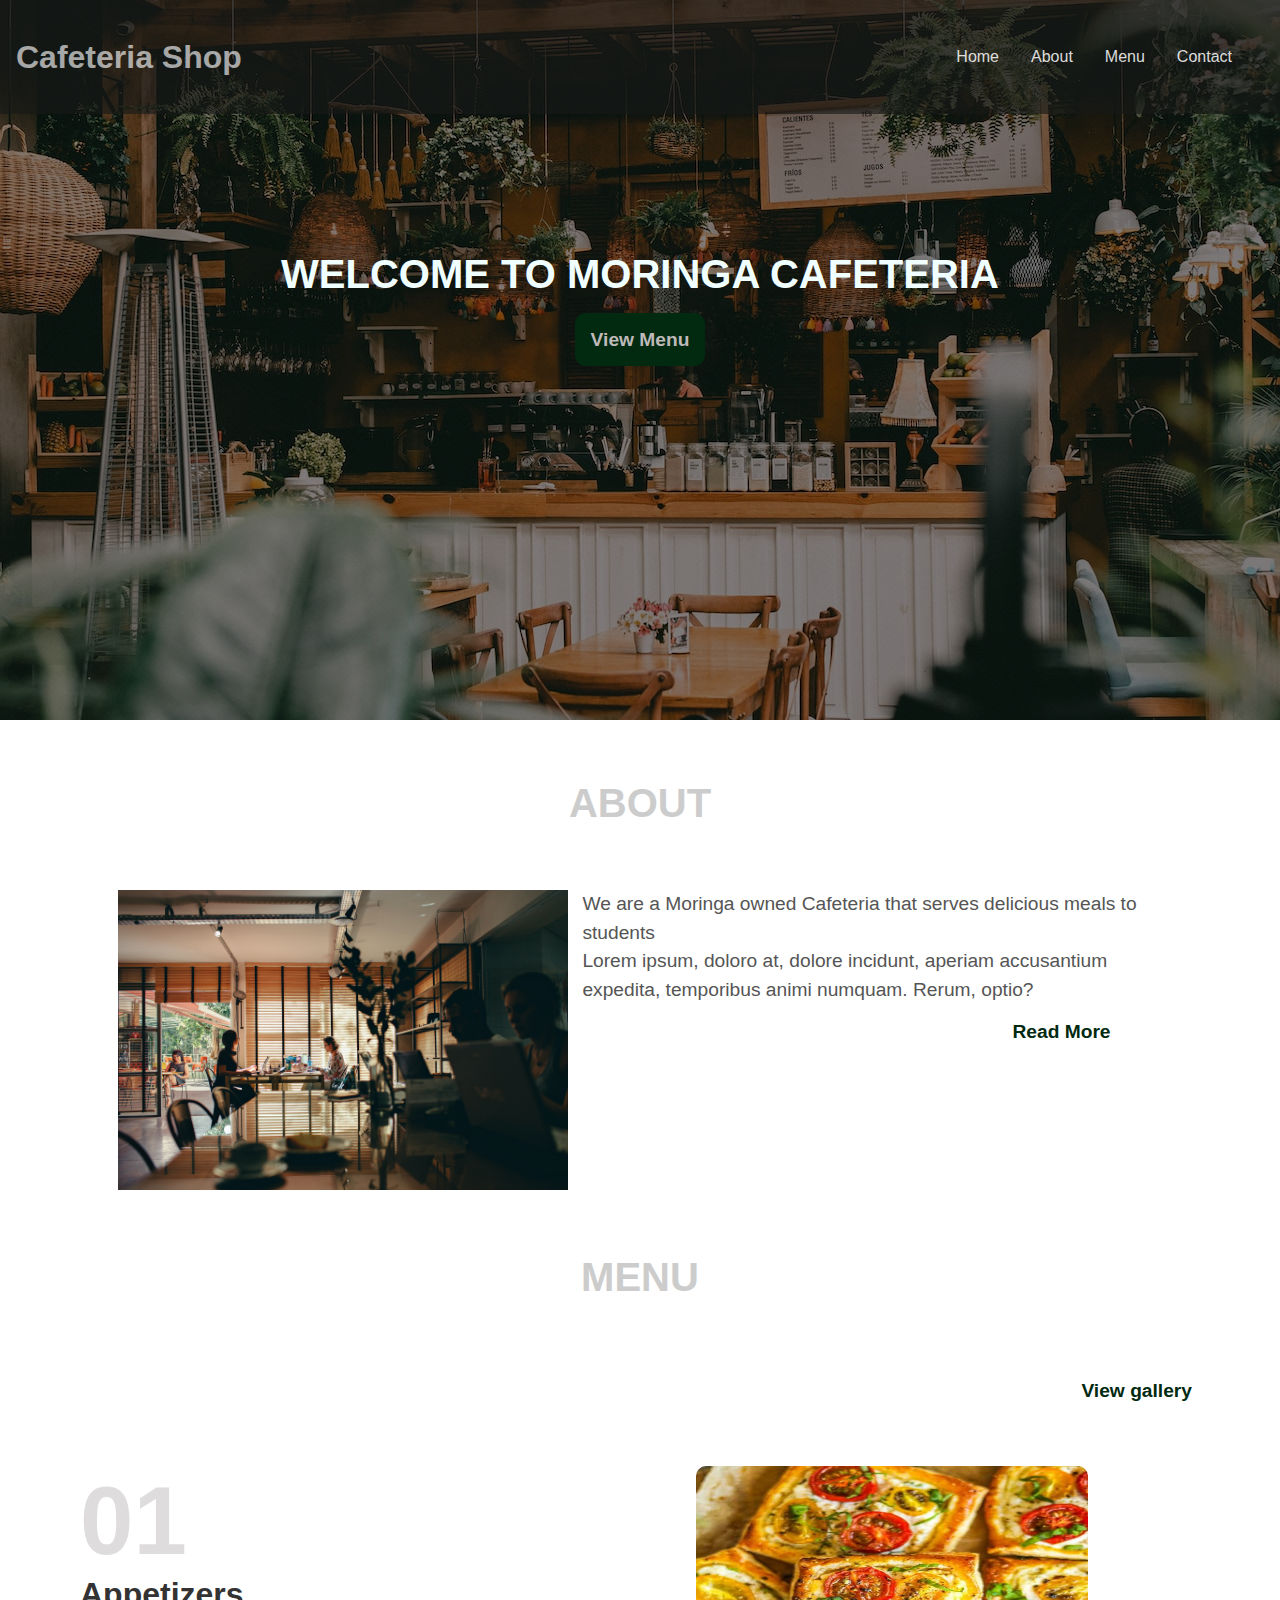
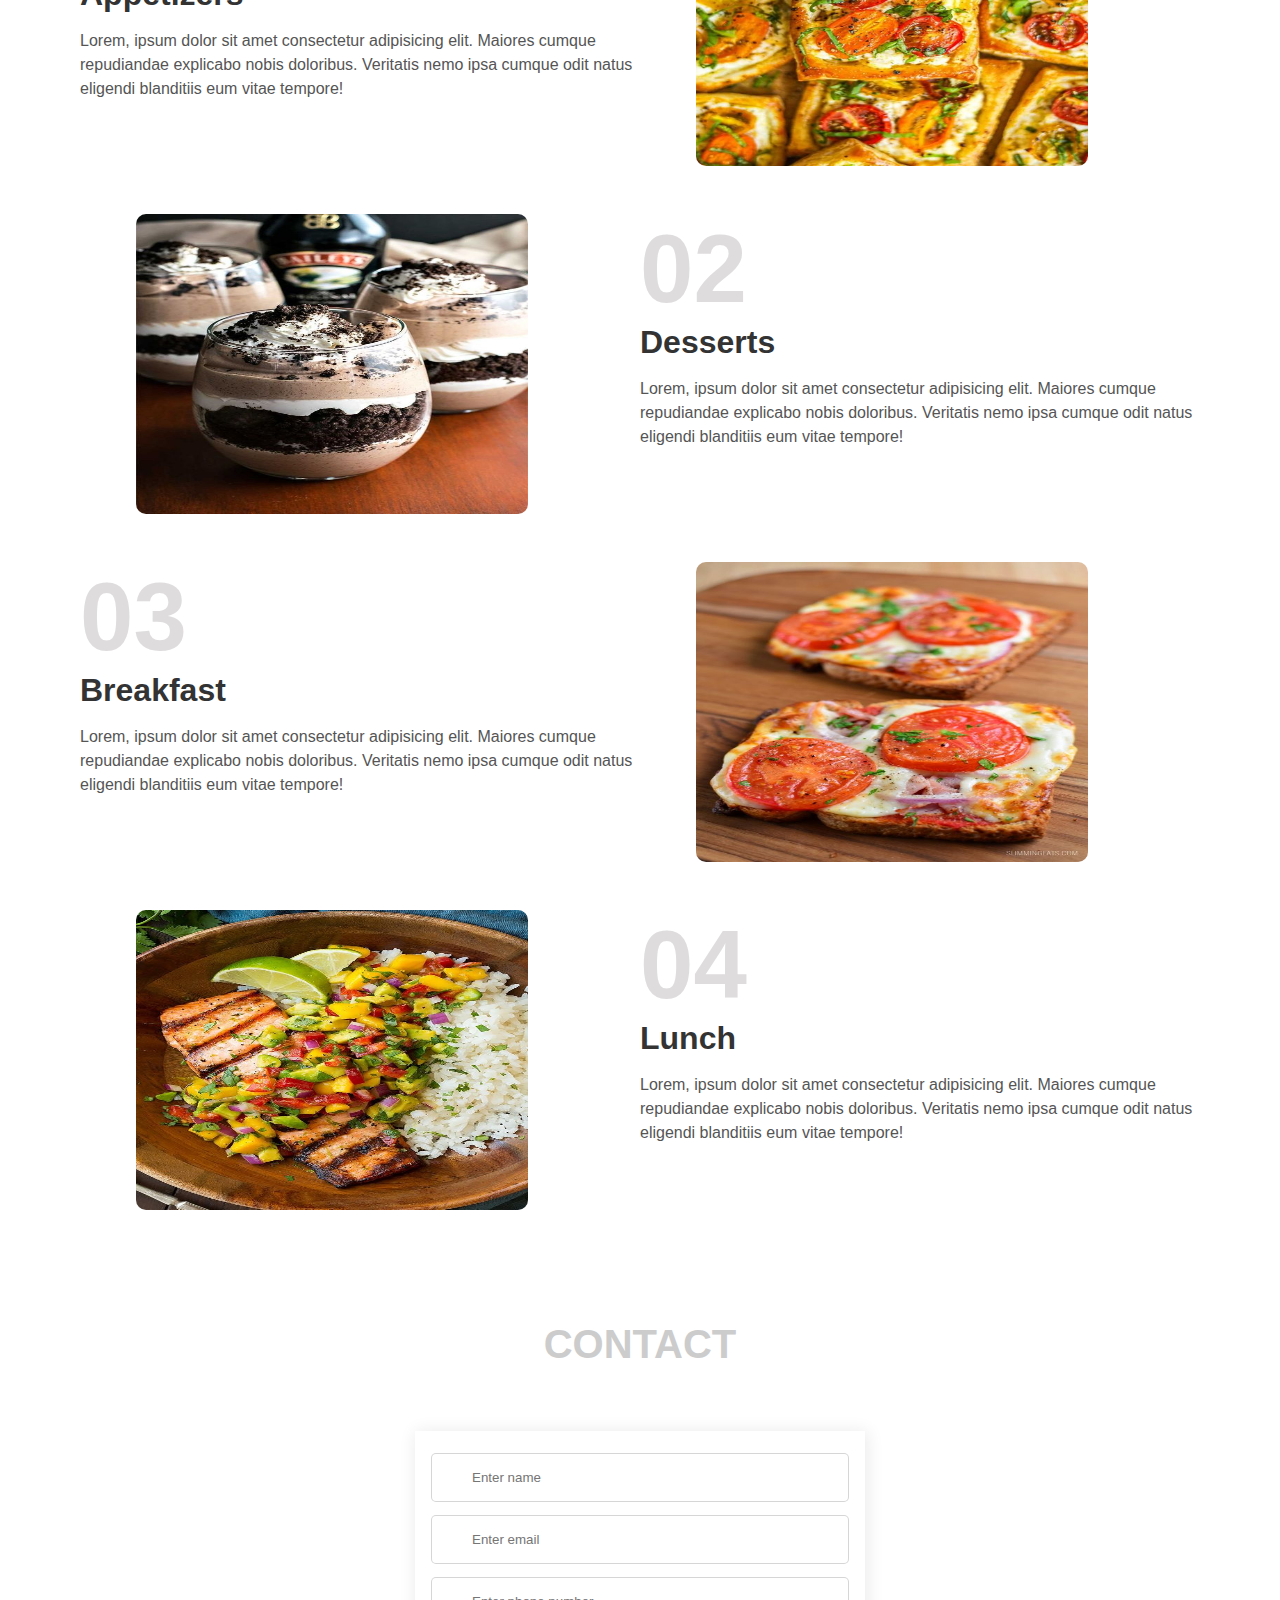
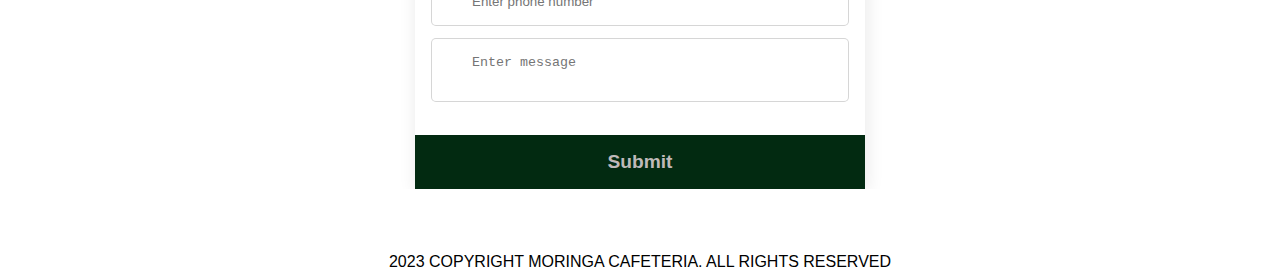
<file: index.html>
<!DOCTYPE html>
<html lang="en">
<head>
    <meta charset="UTF-8">
    <meta http-equiv="X-UA-Compatible" content="IE=edge">
    <meta name="viewport" content="width=device-width, initial-scale=1.0">
    <title>Moringa Cafeteria</title>
    <link rel="stylesheet" href="https://cdnjs.cloudflare.com/ajax/libs/font-awesome/6.4.2/css/all.min.css" integrity="sha512-z3gLpd7yknf1YoNbCzqRKc4qyor8gaKU1qmn+CShxbuBusANI9QpRohGBreCFkKxLhei6S9CQXFEbbKuqLg0DA==" crossorigin="anonymous" referrerpolicy="no-referrer" />
    <link rel="stylesheet" href="style.css">
    <link rel="stylesheet" href="main.css">
</head>

<body>
    <!-- Header section with navigation bar -->
    
    <!-- Main section with hero, about, menu, and contact sections -->
    <main>
         <!-- Hero section with welcome message, description, and button -->
        <section class="hero">
            <header>
                <div class="logo">Cafeteria Shop</div>
                <nav>
                    <ul class="navbar">
                        <li><a href="#home">Home</a></li>
                        <li><a href="#about">About</a></li>
                        <li><a href="#menu">Menu</a></li>
                        <li><a href="#contact">Contact</a></li>
                    </ul>
                </nav>
            </header>
            <div class="hero-text">
                <h1>Welcome to Moringa Cafeteria</h1>
                <a href="#menu" class="btn btn--big">View Menu</a>
            </div>
        </section>

<!-- About section with information about the restaurant -->
        <section class="about" id="about">
            <h1 class="heading">About</h1>
            <div class="about-container">
                <div class="about-brief-image">
                    <img src="img/about.jpg" alt="About image">
                </div>
                <div class="about-brief">
                    <p> We are a Moringa owned Cafeteria that serves delicious meals to students</p>
                    <p>Lorem ipsum, doloro at, dolore incidunt, aperiam accusantium expedita, temporibus animi numquam. Rerum, optio?</p>
                    <a href="about.html" class="btn btn--small">Read More <i class="fas fa-arrow-right"></i></a>
                </div>
            </div>
        </section>

        <!-- Menu section with a list of menu items -->
        <section class="menu" id="menu">
            <h1 class="heading">Menu</h1>

            <div class="menu-btn">
                <a href="gallery.html" class="btn btn--small">View gallery <i class="fas fa-arrow-circle-right"></i></a>
            </div>
            <div class="menu-grid">
                <div class="menu-box row">
                    <div class="menu-box-info column">
                        <div class="box-number">01</div>
                        <div class="box-title">Appetizers</div>
                        <div class="box-description">
                            <p>Lorem, ipsum dolor sit amet consectetur adipisicing elit. Maiores cumque repudiandae explicabo nobis doloribus. Veritatis nemo 
                                ipsa cumque odit natus eligendi blanditiis eum vitae tempore!
                            </p>
                        </div>
                    </div>
                    <div class="menu-box-image column">
                        <img src="img/appetizer.jpg" alt="Appetizers">
                    </div>
                </div>
                <div class="menu-box row">
                    <div class="menu-box-image column">
                        <img src="img/dessert.jpg" alt="dessert">
                    </div>
                    <div class="menu-box-info column">
                        <div class="box-number">02</div>
                        <div class="box-title">Desserts</div>
                        <div class="box-description">
                            <p>Lorem, ipsum dolor sit amet consectetur adipisicing elit. Maiores cumque repudiandae explicabo nobis doloribus. Veritatis nemo 
                                ipsa cumque odit natus eligendi blanditiis eum vitae tempore!
                            </p>
                        </div>
                    </div>
                </div>
                <div class="menu-box row">
                    <div class="menu-box-info column">
                        <div class="box-number">03</div>
                        <div class="box-title">Breakfast</div>
                        <div class="box-description">
                            <p>Lorem, ipsum dolor sit amet consectetur adipisicing elit. Maiores cumque repudiandae explicabo nobis doloribus. Veritatis nemo 
                                ipsa cumque odit natus eligendi blanditiis eum vitae tempore!
                            </p>
                        </div>
                    </div>
                    <div class="menu-box-image column">
                        <img src="img/breakfast.jpg" alt="Breakfast">
                    </div>
                </div>
                <div class="menu-box row">
                    <div class="menu-box-image column">
                        <img src="img/lunch.jpg" alt="Lunch">
                    </div>
                    <div class="menu-box-info column">
                        <div class="box-number">04</div>
                        <div class="box-title">Lunch</div>
                        <div class="box-description">
                            <p>Lorem, ipsum dolor sit amet consectetur adipisicing elit. Maiores cumque repudiandae explicabo nobis doloribus. Veritatis nemo 
                                ipsa cumque odit natus eligendi blanditiis eum vitae tempore!
                            </p>
                        </div>
                    </div>
                </div>
            </div>
           </section>

           <!-- Contact section with a form for customers to contact the restaurant -->
           <section class="contact"id="contact">
            <h1 class="heading">Contact</h1>
            <div class="contact-form">
                <form action="action.php" method="post">
                    <div class="form-input">
                        <div class="form-item">
                            <i class="fa fa-user" aria-hidden="true"></i>
                            <input type="text" name="name" id="name" placeholder="Enter name">
                        </div>
                        <div class="form-item">
                            <i class="fa fa-envelope" aria-hidden="true"></i>
                            <input type="email" name="email" id="email" placeholder="Enter email">
                        </div>
                        <div class="form-item">
                            <i class="fa fa-phone" aria-hidden="true"></i>
                            <input type="text" name="phone" id="phone" placeholder="Enter phone number">
                        </div>
                        <div class="form-item">
                            <i class="fa fa-comment" aria-hidden="true"></i>
                            <textarea name="message" id="message" placeholder="Enter message"></textarea>
                        </div>
                    </div>
        
                    <button class="btn" type="submit">Submit</button>
                </form>
           </section>
    </main>

    <!-- Footer section with copyright information --> 
    <footer>
        <p>2023 copyright Moringa Cafeteria. All rights reserved</p>
    </footer>

</body>
</html>
</file>
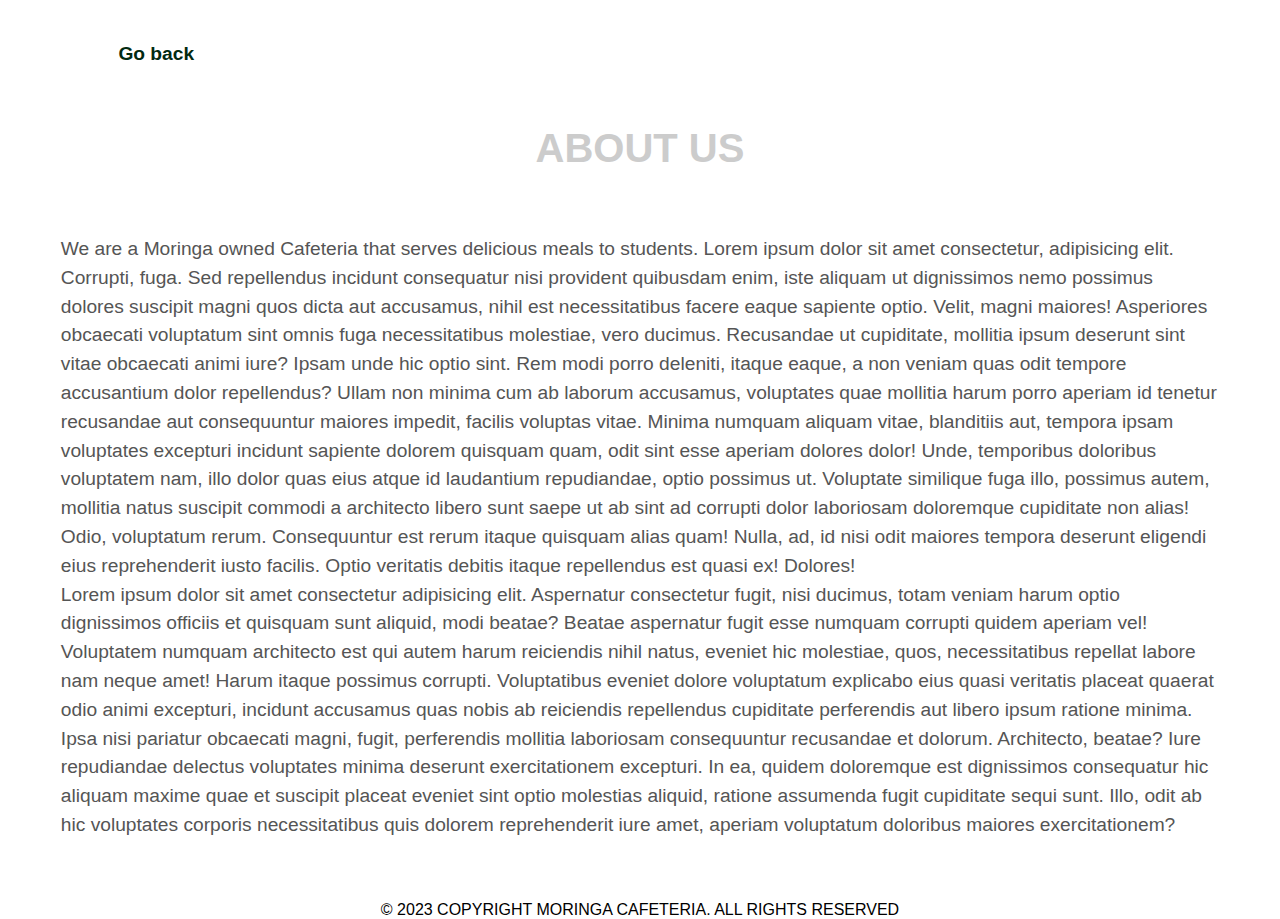
<file: about.html>
<!DOCTYPE html>
<html lang="en">
<head>
    <meta charset="UTF-8">
    <meta http-equiv="X-UA-Compatible" content="IE=edge">
    <meta name="viewport" content="width=device-width, initial-scale=1.0">
    <link rel="stylesheet" href="https://cdnjs.cloudflare.com/ajax/libs/font-awesome/6.4.2/css/all.min.css" integrity="sha512-z3gLpd7yknf1YoNbCzqRKc4qyor8gaKU1qmn+CShxbuBusANI9QpRohGBreCFkKxLhei6S9CQXFEbbKuqLg0DA==" crossorigin="anonymous" referrerpolicy="no-referrer" />
    <link rel="stylesheet" href="style.css">
    <link rel="stylesheet" href="main.css">
    <title>Moringa Cafeteria</title>
</head>
<body>

    <div class="back-btn">
        <a href="index.html" class="btn btn--small"><i class="fas fa-arrow-circle-left" aria-hidden="true"></i> Go back</a>
    </div>
    <div class="about">
        <h2 class="heading">About us</h2>
        <p class="about-info">We are a Moringa owned Cafeteria that serves delicious meals to students. Lorem ipsum dolor sit amet consectetur, 
            adipisicing elit. Corrupti, fuga. Sed repellendus incidunt consequatur nisi provident quibusdam enim, iste aliquam ut dignissimos
            nemo possimus dolores suscipit magni quos dicta aut accusamus, nihil est necessitatibus facere eaque sapiente optio. Velit, magni 
            maiores! Asperiores obcaecati voluptatum sint omnis fuga necessitatibus molestiae, vero ducimus. Recusandae ut cupiditate, mollitia
            ipsum deserunt sint vitae obcaecati animi iure? Ipsam unde hic optio sint. Rem modi porro deleniti, itaque eaque, a non veniam quas odit tempore accusantium dolor repellendus? Ullam non minima cum ab laborum accusamus, voluptates quae mollitia harum porro aperiam id tenetur recusandae aut consequuntur maiores impedit, facilis voluptas vitae. Minima numquam aliquam vitae, blanditiis aut, tempora ipsam voluptates excepturi incidunt sapiente dolorem quisquam quam, odit sint esse aperiam dolores dolor! Unde, temporibus doloribus voluptatem nam, illo dolor quas eius atque id laudantium repudiandae, optio possimus ut. Voluptate similique fuga illo, possimus autem, mollitia natus suscipit commodi a architecto libero sunt saepe ut ab sint ad corrupti dolor laboriosam doloremque cupiditate non alias! Odio, voluptatum rerum. Consequuntur est rerum itaque quisquam alias quam! Nulla, ad, id nisi odit maiores tempora deserunt eligendi eius reprehenderit iusto facilis. Optio veritatis debitis itaque repellendus est quasi ex! Dolores!
        </p>
        <p class="about-info">Lorem ipsum dolor sit amet consectetur adipisicing elit. Aspernatur consectetur fugit, nisi ducimus, totam veniam
             harum optio dignissimos officiis et quisquam sunt aliquid, modi beatae? Beatae aspernatur fugit esse numquam corrupti quidem aperiam 
             vel! Voluptatem numquam architecto est qui autem harum reiciendis nihil natus, eveniet hic molestiae, quos, necessitatibus repellat labore nam neque amet! Harum itaque possimus corrupti. Voluptatibus eveniet dolore voluptatum explicabo eius quasi veritatis placeat quaerat odio animi excepturi, incidunt accusamus quas nobis ab reiciendis repellendus cupiditate perferendis aut libero ipsum ratione minima. Ipsa nisi pariatur obcaecati magni, fugit, perferendis mollitia laboriosam consequuntur recusandae et dolorum. Architecto, beatae? Iure repudiandae delectus voluptates minima deserunt exercitationem excepturi. In ea, quidem doloremque est dignissimos consequatur hic aliquam maxime quae et suscipit placeat eveniet sint optio molestias aliquid, ratione assumenda fugit cupiditate sequi sunt. Illo, odit ab hic voluptates corporis necessitatibus quis dolorem reprehenderit iure amet, aperiam voluptatum doloribus maiores exercitationem?
        </p>
    </div>

        <footer>
            <p> &copy; 2023 copyright Moringa Cafeteria. All rights reserved</p>
        </footer>
</body>
</html>
</file>
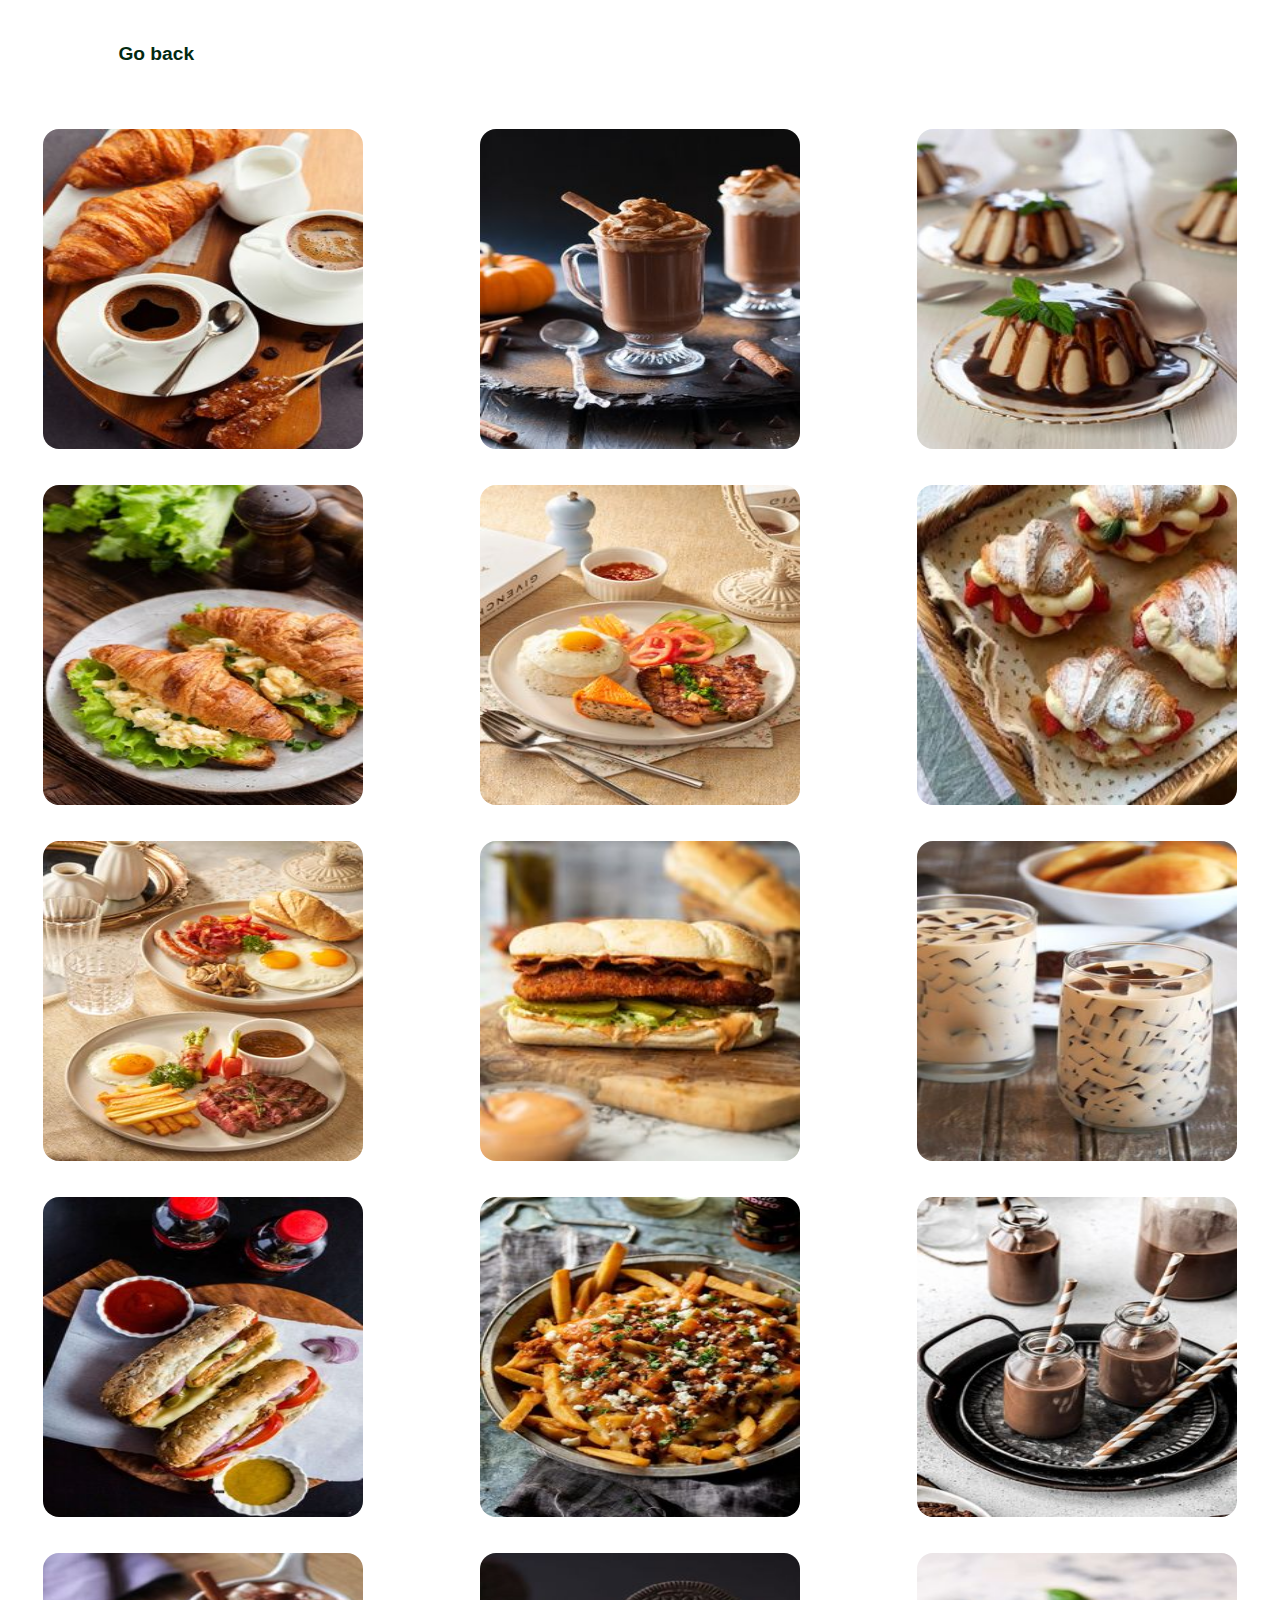
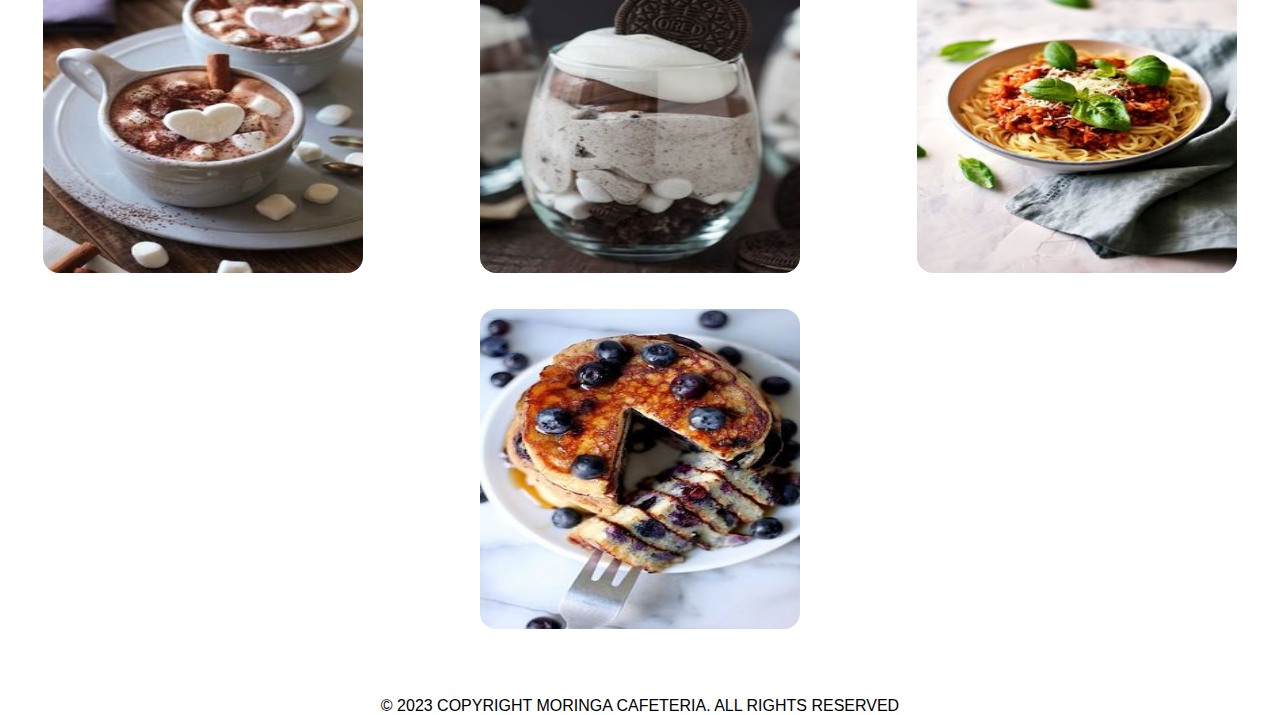
<file: gallery.html>
<!DOCTYPE html>
<html lang="en">
<head>
    <meta charset="UTF-8">
    <meta http-equiv="X-UA-Compatible" content="IE=edge">
    <meta name="viewport" content="width=device-width, initial-scale=1.0">
    <link rel="stylesheet" href="https://cdnjs.cloudflare.com/ajax/libs/font-awesome/6.4.2/css/all.min.css" integrity="sha512-z3gLpd7yknf1YoNbCzqRKc4qyor8gaKU1qmn+CShxbuBusANI9QpRohGBreCFkKxLhei6S9CQXFEbbKuqLg0DA==" crossorigin="anonymous" referrerpolicy="no-referrer" />
    <link rel="stylesheet" href="style.css">
    <link rel="stylesheet" href="main.css">
    <title>Moringa Cafeteria</title>
</head>
<body>

    <div class="back-btn">
        <a href="index.html" class="btn btn--small"><i class="fas fa-arrow-circle-left" aria-hidden="true"></i> Go back</a>
    </div>

    <div class="menu-gallery">
        <div class="gallery-box">
            <img src="img/gallery/image1.jpg" alt="gallery 1">
        </div>
        <div class="gallery-box">
            <img src="img/gallery/image2.jpg" alt="gallery 2">
        </div>
        <div class="gallery-box">
            <img src="img/gallery/image3.jpg" alt="gallery 3">
        </div>
        <div class="gallery-box">
            <img src="img/gallery/image4.jpg" alt="gallery 4">
        </div>
        <div class="gallery-box">
            <img src="img/gallery/image5.jpg" alt="gallery 5">
        </div>
        <div class="gallery-box">
            <img src="img/gallery/image6.jpg" alt="gallery 6">
        </div>
        <div class="gallery-box">
            <img src="img/gallery/image7.jpg" alt="gallery 7">
        </div>
        <div class="gallery-box">
            <img src="img/gallery/image8.jpg" alt="gallery 8">
        </div>
        <div class="gallery-box">
            <img src="img/gallery/image9.jpg" alt="gallery 9">
        </div>
        <div class="gallery-box">
            <img src="img/gallery/image10.jpg" alt="gallery 10">
        </div>
        <div class="gallery-box">
            <img src="img/gallery/image11.jpg" alt="gallery 11">
        </div>
        <div class="gallery-box">
            <img src="img/gallery/image12.jpg" alt="gallery 12">
        </div>
        <div class="gallery-box">
            <img src="img/gallery/image13.jpg" alt="gallery 13">
        </div>
        <div class="gallery-box">
            <img src="img/gallery/image14.jpg" alt="gallery 14">
        </div>
        <div class="gallery-box">
            <img src="img/gallery/image15.jpg" alt="gallery 15">
        </div>
        <div class="gallery-box">
            <img src="img/gallery/image16.jpg" alt="gallery 16">
        </div>
    </div>

        <footer>
            <p> &copy; 2023 copyright Moringa Cafeteria. All rights reserved</p>
        </footer>
</body>
</html>
</file>
<file: style.css>
/*Hero section starts*/

header{
  z-index: 1;
  position: sticky;
  top: 0;
  background-color: rgba(24, 25, 24, 0.634);
  padding: 1rem;  
  display: flex;
  justify-content: space-between;
  align-items: center;
}
header .logo{
  font-size: 2rem;
  font-weight: bold;
  color: #ffffffa0;
}
header nav .navbar
, header .navbar li a {
  display: flex;
  color: #ffffffdb;
  margin: 1rem;
}

header nav .navbar a:hover {
  color: rgb(176, 175, 175);
  transition: .3s linear;
  
}
/*Header section ends*/

/*Hero section starts*/

.hero {
    text-align: center;
    background-image: -webkit-linear-gradient(to right, rgba(0, 0, 0, 0.49), rgba(0, 0, 0, 0.507)), url('img/hero-bg.jpg');
    background-image: -moz-linear-gradient(to right, rgba(0, 0, 0, 0.49), rgba(0, 0, 0, 0.507)), url('img/hero-bg.jpg');
    background-image: linear-gradient(to right, rgba(0, 0, 0, 0.49), rgba(0, 0, 0, 0.507)), url('img/hero-bg.jpg');
    width: 100%;
    height: 80vh;
    background-attachment: scroll;
    background-position: center;
    position: relative;
}
.hero .hero-text{
  display: block;
  position: absolute;
  top: 35%; left: 0; right: 0;
  align-items: center;
  justify-content: center;
}
.hero h1 {
  color: azure;
  text-transform: uppercase;
  font-weight: bold;
  font-size: 2.5rem;
  margin-bottom: 2rem;
}
/*Hero section ends*/


/*About section starts*/
.about {
  padding: 1rem;
  margin: 2.8rem;
  overflow: hidden;
}
.about-container{
  position: relative;
  display: flex;
  gap: 4rem;
  margin: 0 auto;
  justify-content: center;
  width: 100%;
}
.about-brief-image{
  width: 400px;
}
.about-brief-image img{
  width: 450px;
  border: none;
}
.about-brief{
  width: 50%;
}
.about-brief p {
  text-align: left;
  line-height: 1.5;
  font-size: 1.2rem;
  color: #555;
}
.about-brief a {
  position: absolute;
  right: 8%;
}

.about-info{
  color: #555;
  line-height: 1.5;
  font-size: 1.2rem;
}
.back-btn{
  margin-top: 2.7rem;
  position: relative;
  left: 8%;
}
/*About section ends*/


/*Menu section Starts*/
.menu{
  position: relative;
  display: block;
}
.menu-btn a{
  display: flex;
  justify-content: flex-end;
  position: relative;
  right: 5%;
}
.menu-btn i{
  margin-left: .5rem;
}
.menu-grid{
  position: relative;
  margin: 2rem;
  display: block;
}
.menu-grid .menu-box{
  margin: 0 auto;
  gap: 2rem;
  margin: 3rem;
}
.menu-grid .menu-box .menu-box-info .box-number{
  font-size: 6rem;
  font-weight: bold;
  color: #aba7a764;
}
.menu-grid .menu-box .menu-box-info .box-title{
  font-size: 2rem;
  font-weight: bold;
  color: #333;
  margin-bottom: 1rem;
}
.menu-grid .menu-box .menu-box-info .box-description{
  font-size: 1rem;
  color: #555;
  line-height: 1.5;
}
.menu-grid .menu-box .menu-box-image img{
  height: 300px;
  width: 70%;
  position: relative;
  left: 10%;
  border-radius: 10px;
}
/*gallery*/
.menu-gallery{
  position: relative;
  display: flex;
  align-items: center;
  justify-content: space-around;
  flex-wrap: wrap;
  margin: 4rem auto;
  gap: 2rem;
}
.menu-gallery .gallery-box img{
  width: 20rem;
  height: 20rem;
  border-radius: 1rem;
  cursor: pointer;
}
.menu-gallery .gallery-box img:hover{
  transform: scale(1.01);
  transition: .2s linear;
  box-shadow: .1rem .1rem 1rem .1rem rgba(0, 0, 0, 0.084);
}
/*Menu section ends*/


/*Contact section starts*/
.contact{
  margin: 4rem 0;
}
.contact-form form{
  box-shadow: .1rem .1rem 1rem .1rem rgba(0, 0, 0, 0.084);
  width: 450px;
  margin: 0 auto;
}
.contact-form form input
, textarea{
  width: 100%;
  overflow: hidden;
}
.contact-form form input,
textarea{
  padding: 1rem .4rem 1rem 2.5rem;
  margin: .4rem 0;
  resize: none;
  outline: none;
  border-radius: 5px;
  border: 1px solid rgba(0, 0, 0, 0.159);
}
.contact-form form .form-input{
  padding: 1rem;
  margin: .4rem 0;
}
.form-input .form-item{
  position: relative;
}
.form-input .form-item i{
  position: absolute;
  left: 2%; top: 30%;
  font-size: 1.5rem;
  color: #555;
}
.contact-form form button{
  padding: 1rem;
  width: 100%;
  border: none;
  outline: none;
  border-radius: 0;
}
.contact-form form button:hover{
  background-color: #055323;
  color: aliceblue;
  transition: .3s ease;
}
/*Contact section ends*/

footer{
  width: 100%;
  text-align: center;
  text-transform: uppercase;
}
</file>
<file: main.css>
*{
    margin: 0;
    padding: 0;
    list-style-type: none;
    text-decoration: none;
    box-sizing: border-box;
}
body {
    font-family: Arial, Helvetica, sans-serif;
    
  }
section{
  transition: .3s linear;
  overflow-x: hidden;
}
  
  .btn {
    cursor: pointer;
    background-color: #022a11;
    padding: 1rem;
    border-radius: 11px;
    font-weight: bold;
    color: #bfb9b9;
    font-size: 1.2rem;
  }
  .btn--small {
    background: none;
    padding: 1rem;
    border-radius: 11px;
    font-weight: bold;
    color: #022a11;
    font-size: 1.2rem;
  }
  .btn--small:hover{
    color: #022a11;
  }
  .btn:hover,
  .btn--small:hover{
    color: aliceblue;
    transition: .3s ease;
  }
  .btn--small:hover{
    color: #10893f;
  }
  .btn:focus, 
  .btn:active {
    color: #416931;
  }

  .heading{
    text-transform: uppercase;
    text-align: center;
    font-weight: bold;
    font-size: 2rem;
    font-size: 2.5rem;
    color: #ccc;
    margin-bottom: 4rem;
  }

  .row:after{
    content: "";
    display: table;
    clear: both;
  }
  .column{
    float: left;
    width: 50%;
    height: 300px;
  }
</file>
